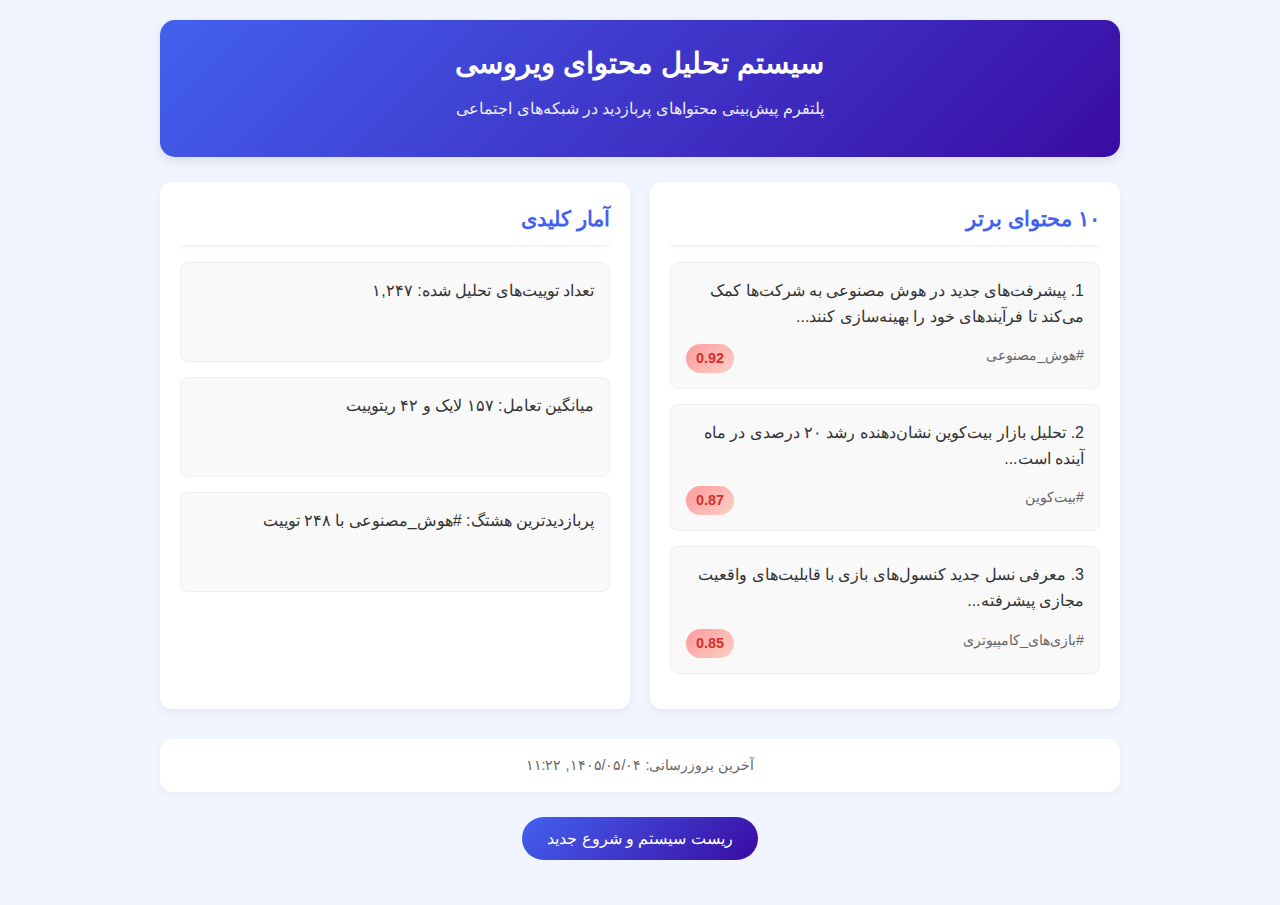
<file: index.html>
<!DOCTYPE html>
<html lang="fa" dir="rtl">
<head>
    <meta charset="UTF-8">
    <meta name="viewport" content="width=device-width, initial-scale=1.0">
    <title>سیستم تحلیل محتوای ویروسی</title>
    <style>
        * {
            box-sizing: border-box;
            margin: 0;
            padding: 0;
            font-family: 'Segoe UI', Tahoma, Geneva, Verdana, sans-serif;
        }
        
        body {
            background-color: #f0f5ff;
            color: #333;
            line-height: 1.6;
            padding: 20px;
            max-width: 1000px;
            margin: 0 auto;
        }
        
        header {
            background: linear-gradient(135deg, #4361ee, #3a0ca3);
            color: white;
            padding: 20px;
            border-radius: 15px;
            margin-bottom: 25px;
            text-align: center;
            box-shadow: 0 4px 12px rgba(0,0,0,0.1);
        }
        
        h1 {
            font-size: 1.8rem;
            margin-bottom: 10px;
        }
        
        .description {
            font-size: 1rem;
            opacity: 0.9;
            margin-bottom: 15px;
        }
        
        .container {
            display: grid;
            grid-template-columns: repeat(auto-fit, minmax(300px, 1fr));
            gap: 20px;
            margin-bottom: 30px;
        }
        
        .card {
            background: white;
            border-radius: 12px;
            padding: 20px;
            box-shadow: 0 4px 8px rgba(0,0,0,0.05);
            transition: transform 0.3s;
        }
        
        .card:hover {
            transform: translateY(-5px);
            box-shadow: 0 6px 12px rgba(0,0,0,0.1);
        }
        
        .card h2 {
            color: #4361ee;
            font-size: 1.3rem;
            margin-bottom: 15px;
            padding-bottom: 10px;
            border-bottom: 2px solid #f0f5ff;
        }
        
        .content-box {
            background-color: #f9f9f9;
            border: 1px solid #eee;
            border-radius: 8px;
            padding: 15px;
            margin-bottom: 15px;
            cursor: pointer;
            transition: background-color 0.2s;
            position: relative;
            min-height: 100px;
        }
        
        .content-box:hover {
            background-color: #edf2ff;
        }
        
        .copy-badge {
            position: absolute;
            top: 10px;
            left: 10px;
            background-color: #4361ee;
            color: white;
            padding: 2px 8px;
            border-radius: 4px;
            font-size: 0.8rem;
            opacity: 0;
            transition: opacity 0.3s;
        }
        
        .content-box:hover .copy-badge {
            opacity: 1;
        }
        
        .stats {
            display: flex;
            justify-content: space-between;
            margin-top: 15px;
            font-size: 0.9rem;
            color: #666;
        }
        
        .viral-score {
            background: linear-gradient(135deg, #ff9a9e, #fad0c4);
            color: #d32f2f;
            padding: 3px 10px;
            border-radius: 20px;
            font-weight: bold;
        }
        
        .last-update {
            text-align: center;
            padding: 15px;
            background-color: white;
            border-radius: 12px;
            box-shadow: 0 2px 6px rgba(0,0,0,0.05);
            font-size: 0.9rem;
            color: #666;
        }
        
        button {
            background: linear-gradient(135deg, #4361ee, #3a0ca3);
            color: white;
            border: none;
            padding: 12px 25px;
            border-radius: 30px;
            font-size: 1rem;
            cursor: pointer;
            display: block;
            margin: 25px auto;
            transition: transform 0.3s;
        }
        
        button:hover {
            transform: scale(1.05);
        }
        
        @media (max-width: 768px) {
            .container {
                grid-template-columns: 1fr;
            }
            
            header {
                padding: 15px;
            }
            
            h1 {
                font-size: 1.5rem;
            }
        }
    </style>
</head>
<body>
    <header>
        <h1>سیستم تحلیل محتوای ویروسی</h1>
        <p class="description">پلتفرم پیش‌بینی محتواهای پربازدید در شبکه‌های اجتماعی</p>
    </header>
    
    <div class="container">
        <div class="card">
            <h2>۱۰ محتوای برتر</h2>
            <div class="content-box" onclick="copyContent(this)">
                <span class="copy-badge">کپی</span>
                <p>1. پیشرفت‌های جدید در هوش مصنوعی به شرکت‌ها کمک می‌کند تا فرآیندهای خود را بهینه‌سازی کنند...</p>
                <div class="stats">
                    <span>#هوش_مصنوعی</span>
                    <span class="viral-score">0.92</span>
                </div>
            </div>
            
            <div class="content-box" onclick="copyContent(this)">
                <span class="copy-badge">کپی</span>
                <p>2. تحلیل بازار بیت‌کوین نشان‌دهنده رشد ۲۰ درصدی در ماه آینده است...</p>
                <div class="stats">
                    <span>#بیت‌کوین</span>
                    <span class="viral-score">0.87</span>
                </div>
            </div>
            
            <div class="content-box" onclick="copyContent(this)">
                <span class="copy-badge">کپی</span>
                <p>3. معرفی نسل جدید کنسول‌های بازی با قابلیت‌های واقعیت مجازی پیشرفته...</p>
                <div class="stats">
                    <span>#بازی‌های_کامپیوتری</span>
                    <span class="viral-score">0.85</span>
                </div>
            </div>
        </div>
        
        <div class="card">
            <h2>آمار کلیدی</h2>
            <div class="content-box" onclick="copyContent(this)">
                <span class="copy-badge">کپی</span>
                <p>تعداد توییت‌های تحلیل شده: ۱,۲۴۷</p>
            </div>
            
            <div class="content-box" onclick="copyContent(this)">
                <span class="copy-badge">کپی</span>
                <p>میانگین تعامل: ۱۵۷ لایک و ۴۲ ریتوییت</p>
            </div>
            
            <div class="content-box" onclick="copyContent(this)">
                <span class="copy-badge">کپی</span>
                <p>پربازدیدترین هشتگ: #هوش_مصنوعی با ۲۴۸ توییت</p>
            </div>
        </div>
    </div>
    
    <div class="last-update">
        آخرین بروزرسانی: <span id="update-time"></span>
    </div>
    
    <button onclick="resetSystem()">ریست سیستم و شروع جدید</button>
    
    <script>
        // نمایش زمان بروزرسانی
        function updateTime() {
            const now = new Date();
            const options = {
                year: 'numeric',
                month: '2-digit',
                day: '2-digit',
                hour: '2-digit',
                minute: '2-digit'
            };
            document.getElementById('update-time').textContent = 
                now.toLocaleDateString('fa-IR', options);
        }
        
        // به‌روزرسانی زمان
        updateTime();
        
        // کپی محتوا
        function copyContent(element) {
            const text = element.querySelector('p').innerText;
            navigator.clipboard.writeText(text)
                .then(() => {
                    const badge = element.querySelector('.copy-badge');
                    badge.textContent = 'کپی شد!';
                    badge.style.backgroundColor = '#4CAF50';
                    
                    setTimeout(() => {
                        badge.textContent = 'کپی';
                        badge.style.backgroundColor = '#4361ee';
                    }, 2000);
                })
                .catch(err => {
                    console.error('خطا در کپی:', err);
                    alert('خطا در کپی متن. لطفاً دوباره امتحان کنید.');
                });
        }
        
        // ریست سیستم
        function resetSystem() {
            if (confirm('آیا مطمئن هستید که می‌خواهید سیستم را ریست کنید؟')) {
                alert('سیستم با موفقیت ریست شد! جمع‌آوری داده‌های جدید شروع شد...');
                // در اینجا می‌توانید درخواست ریست به سرور ارسال کنید
                setTimeout(() => {
                    location.reload();
                }, 3000);
            }
        }
        
        // به‌روزرسانی خودکار هر 10 دقیقه
        setInterval(() => {
            fetch('/latest-data')
                .then(response => response.json())
                .then(data => updateContent(data))
                .catch(error => console.error('خطا در دریافت داده‌ها:', error));
        }, 600000);
        
        // تابع به‌روزرسانی محتوا (نمونه)
        function updateContent(data) {
            console.log('داده‌های جدید دریافت شد:', data);
            alert('داده‌های جدید با موفقیت به‌روزرسانی شدند!');
            updateTime();
        }
    </script>
</body>
</html>
</file>
